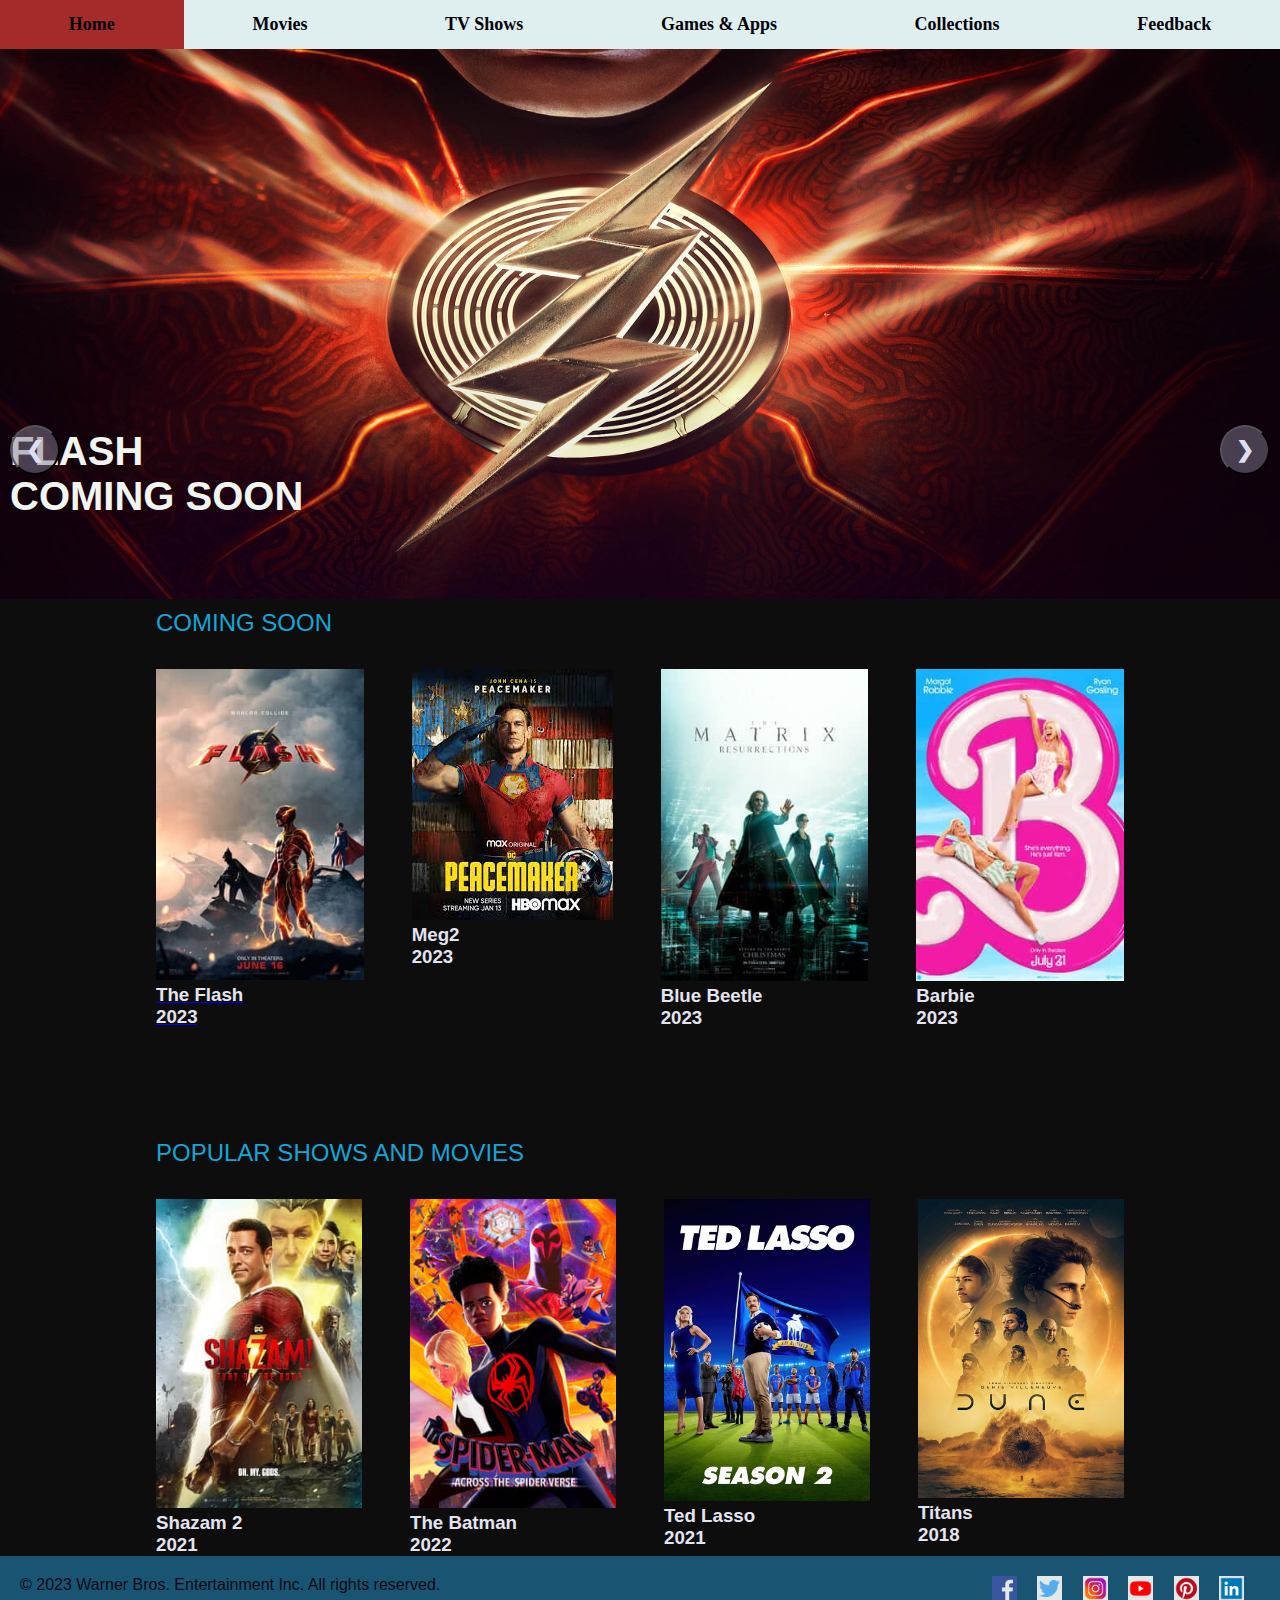
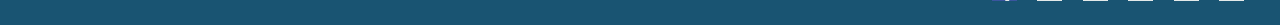
<file: index.html>
<!DOCTYPE html>
<html>
<head>
  <title>Warner Bros Website</title>
  <link rel="stylesheet" href="Style.css">

</head>
<body>
  <header>
    <figure>
     
    </figure>

    <div class="bx bx-menu" id="menu"></div>

    <nav>
      <ul>
        <li><a href="index.html">Home</a></li>
        <li><a href="Movies.html">Movies</a></li>
        <li><a href="TV Shows.html">TV Shows</a></li>
        <li><a href="games & apps.html">Games & Apps</a></li>
        <li><a href="collections.html">Collections</a></li>
        <li><a href="feedback.html">Feedback</a></li>
      </ul>
    </nav>
  </header>

  <section class="mySlides fade">
    <img src="wp12126847-the-flash-movie-2023-wallpapers.jpg">
    <h1>FLASH<br>Coming Soon</h1>
  </section>

  <section class="mySlides fade">
    <img src="battyy.jpg">
    <h1>Batman<br>Coming Soon</h1>
  </section>

  <section class="mySlides fade">
    <img src="cropped-1920-1080-1311498.jpeg">
    <h1>Barbie<br>Coming Soon</h1>
  </section>

  <section>
    <button class="prev" onclick="plusSlides(-1)">❮</button>
    <button class="next" onclick="plusSlides(1)">❯</button>
  </section>

  <section style="text-align:center">
    <span class="dot" onclick="currentSlide(1)"></span>
    <span class="dot" onclick="currentSlide(2)"></span>
    <span class="dot" onclick="currentSlide(3)"></span>
  </section>

  <section>
    <h2>Coming Soon</h2>
  </section>

  <section class="movies">
    <a href="movie1.html">
      <article>
        <figure>
          <img src="flash_keyart_1.jpg">
          <h3>The Flash<br>2023</h3>
        </figure>
      </article>
    </a>
    <article>
      <figure>
        <img src="peacemaker.jpeg">
        <figcaption>
          <h3>Meg2<br>2023</h3>
        </figcaption>
      </figure>
    </article>
    <article>
      <figure>
        <img src="mtrx4_keyart.jpg">
        <h3>Blue Beetle<br>2023</h3>
      </figure>
    </article>
    <article>
      <figure>
        <img src="barbie_keyart_0.jpg">
        <h3>Barbie<br>2023</h3>
      </figure>
    </article>
  </section>

  <section>
    <section>
      <h2>Popular Shows and Movies</h2>
    </section>

    <section class="movies">
      <article>
        <figure>
          <img src="shazam2_keyart.jpg">
          <h3>Shazam 2<br>2021</h3>
        </figure>
      </article>
      <article>
        <figure>
          <img src="spider-man-across-the-spider-verse.jpg">
          <h3>The Batman<br>2022</h3>
        </figure>
      </article>
      <article>
        <figure>
          <img src="60f876385639b_t.jpg">
          <h3>Ted Lasso<br>2021</h3>
        </figure>
      </article>
      <article>
        <figure>
          <img src="Dune (2021 Movie) Review_ A Visually Stunning Massive Work Of Art.jpeg">
          <h3>Titans<br>2018</h3>
        </figure>
      </article>
    </section>
  </section>

  <footer>
    <p>&copy; 2023 Warner Bros. Entertainment Inc. All rights reserved.</p>
    <figure>
 <a href="https://web.facebook.com/warnerbrosent/?_rdc=1&_rdr"><img src="MicrosoftTeams-image%20(1).png" alt="Facebook"></a>
    
	<a href="https://twitter.com/Warnerbros/"><img src=	"MicrosoftTeams-image%20(3).png" alt="Twitter"></a>
    <a href="https://www.instagram.com/warnerbrosentertainment/"><img src="MicrosoftTeams-image%20(2).png" alt="Instagram"></a>
	 <a href="https://www.youtube.com/user/WarnerBrosPictures"><img src="MicrosoftTeams-image%20(4).png" alt="Youtube"></a>
    <a href="https://www.pinterest.com/warnerbrosent/"><img src="MicrosoftTeams-image%20(6).png" alt="Pinterest"></a>
    <a href="https://www.linkedin.com/company/warner-bros--entertainment/"><img src="MicrosoftTeams-image%20(7).png" alt="Linkedin"></a>
    </figure>
  </footer>

  <script src="main.js"></script>

</body>
</html>
</file>
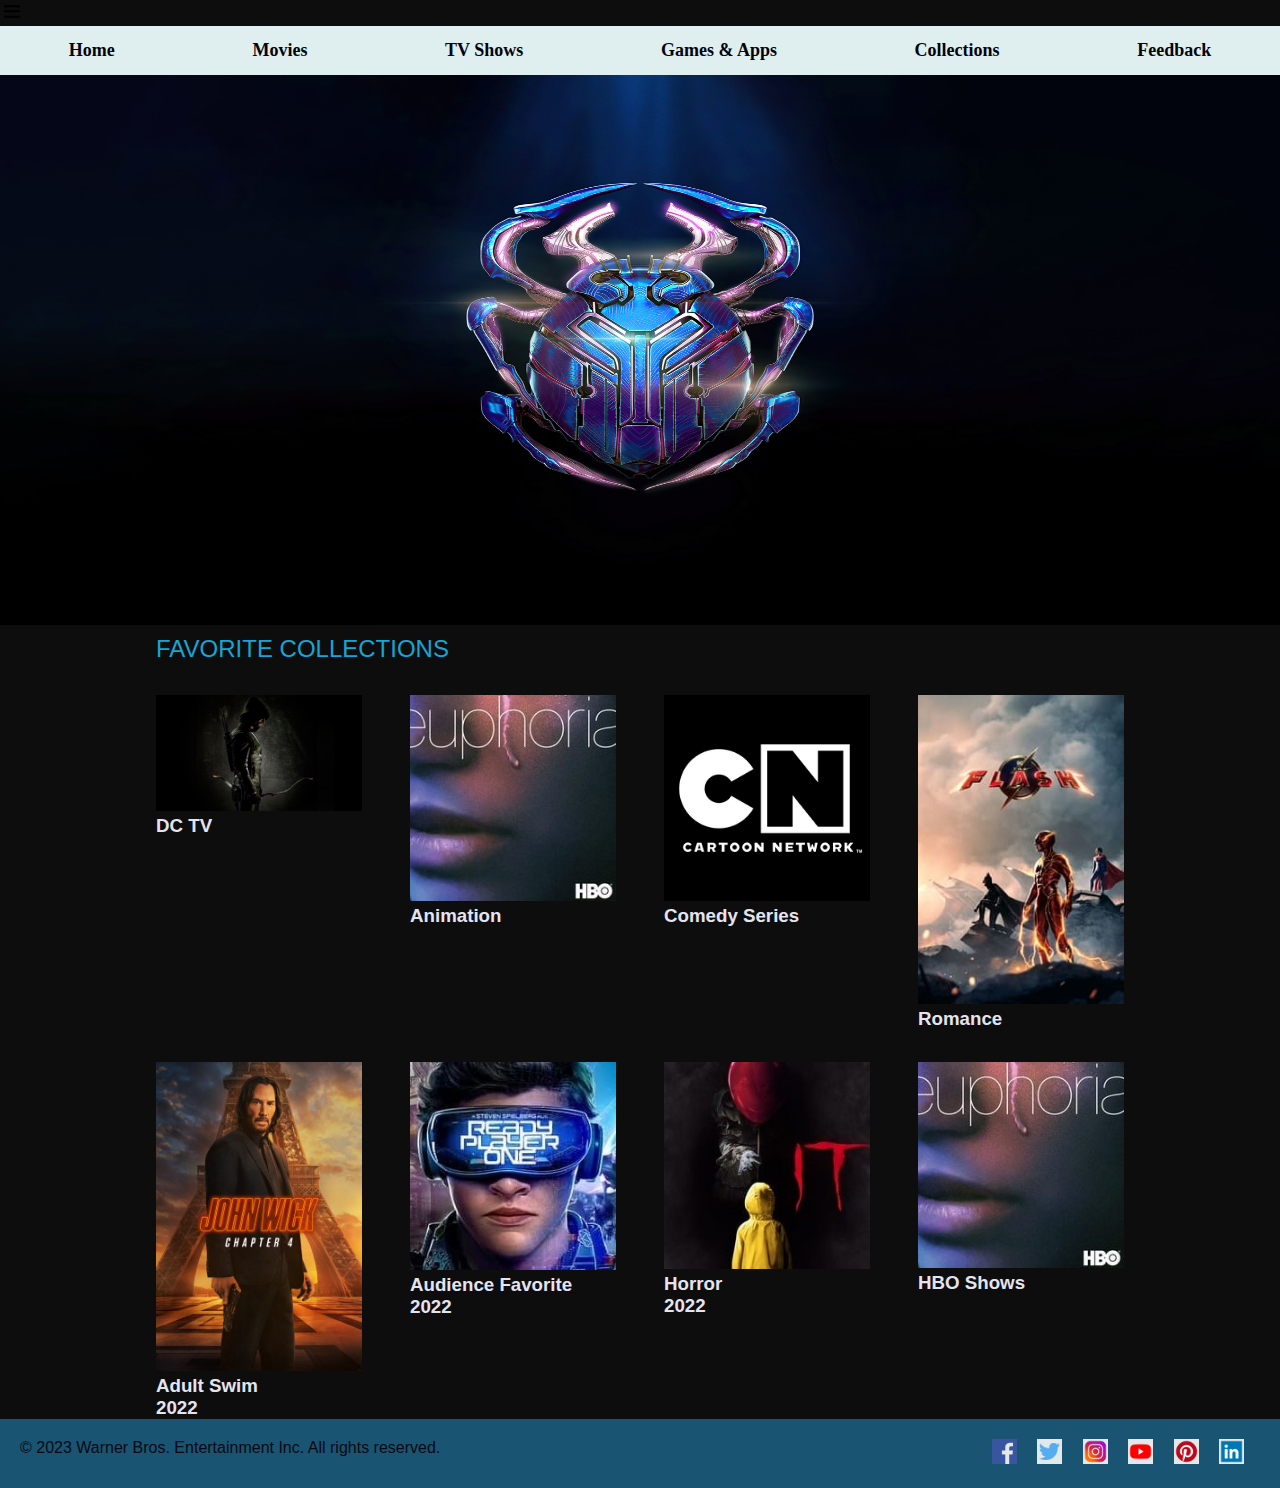
<file: collections.html>
<!DOCTYPE html>
<html>
<head>
  <title>Warner Bros Website</title>
  <link rel="stylesheet" href="Style.css">
  <link rel="stylesheet" href="https://cdn.jsdelivr.net/npm/boxicons@latest/css/boxicons.min.css">
</head>
<body>
  <header>
   
    <div class="bx bx-menu" id="menu"></div>
    <nav>
      <ul>
        <li><a href="index.html">Home</a></li>
        <li><a href="Movies.html">Movies</a></li>
        <li><a href="TV Shows.html">TV Shows</a></li>
        <li><a href="games & apps.html">Games & Apps</a></li>
        <li><a href="collections.html">Collections</a></li>
        <li><a href="feedback.html">Feedback</a></li>
      </ul>
    </nav>
  </header>
  
  <section class="mySlides fade">
    <img src="blue-beetle-2023-oz-1920x1200.jpg">
  </section>
  
  <section>
    <h2>Favorite Collections</h2>
  </section>
  
  <section class="movies">
    <article>
      <figure>
        <img src="OLIVER.jpg">
        <h3>DC TV</h3>
      </figure>
    </article>
    <article>
      <figure>
        <img src="euphoria_s1_cropped.jpg">
        <h3>Animation</h3>
      </figure>
    </article>
    <article>
      <figure>
        <img src="cartoon_network_app_1024x1024.png">
        <h3>Comedy Series</h3>
      </figure>
    </article>
    <article>
      <figure>
        <img src="the-flash-2023.jpg">
        <h3>Romance</h3>
      </figure>
    </article>
  </section>
  
  <section class="movies">
    <article>
      <figure>
        <img src="medium-cover (1).jpg">
        <h3>Adult Swim<br>2022</h3>
      </figure>
    </article>
    <article>
      <figure>
        <img src="ReadyPlayerOne_cropped.jpeg">
        <h3>Audience Favorite<br>2022</h3>
      </figure>
    </article>
    <article>
      <figure>
        <img src="it_whv_cropped.jpg">
        <h3>Horror<br>2022</h3>
      </figure>
    </article>
    <article>
      <figure>
        <img src="euphoria_s1_cropped.jpg">
        <h3>HBO Shows</h3>
      </figure>
    </article>
  </section>
  
  <footer>
    <p>&copy; 2023 Warner Bros. Entertainment Inc. All rights reserved.</p>
    <figure>
      <a href="https://web.facebook.com/warnerbrosent/?_rdc=1&_rdr"><img src="MicrosoftTeams-image%20(1).png" alt="Facebook"></a>
    
	<a href="https://twitter.com/Warnerbros/"><img src=
	"MicrosoftTeams-image%20(3).png" alt="Twitter"></a>
    <a href="https://www.instagram.com/warnerbrosentertainment/"><img src="MicrosoftTeams-image%20(2).png" alt="Instagram"></a>
	 <a href="https://www.youtube.com/user/WarnerBrosPictures"><img src="MicrosoftTeams-image%20(4).png" alt="Youtube"></a>
    <a href="https://www.pinterest.com/warnerbrosent/"><img src="MicrosoftTeams-image%20(6).png" alt="Pinterest"></a>
    <a href="https://www.linkedin.com/company/warner-bros--entertainment/"><img src="MicrosoftTeams-image%20(7).png" alt="Linkedin"></a>
    </figure>
  </footer>

  <script src="main.js"></script>
</body>
</html>
</file>
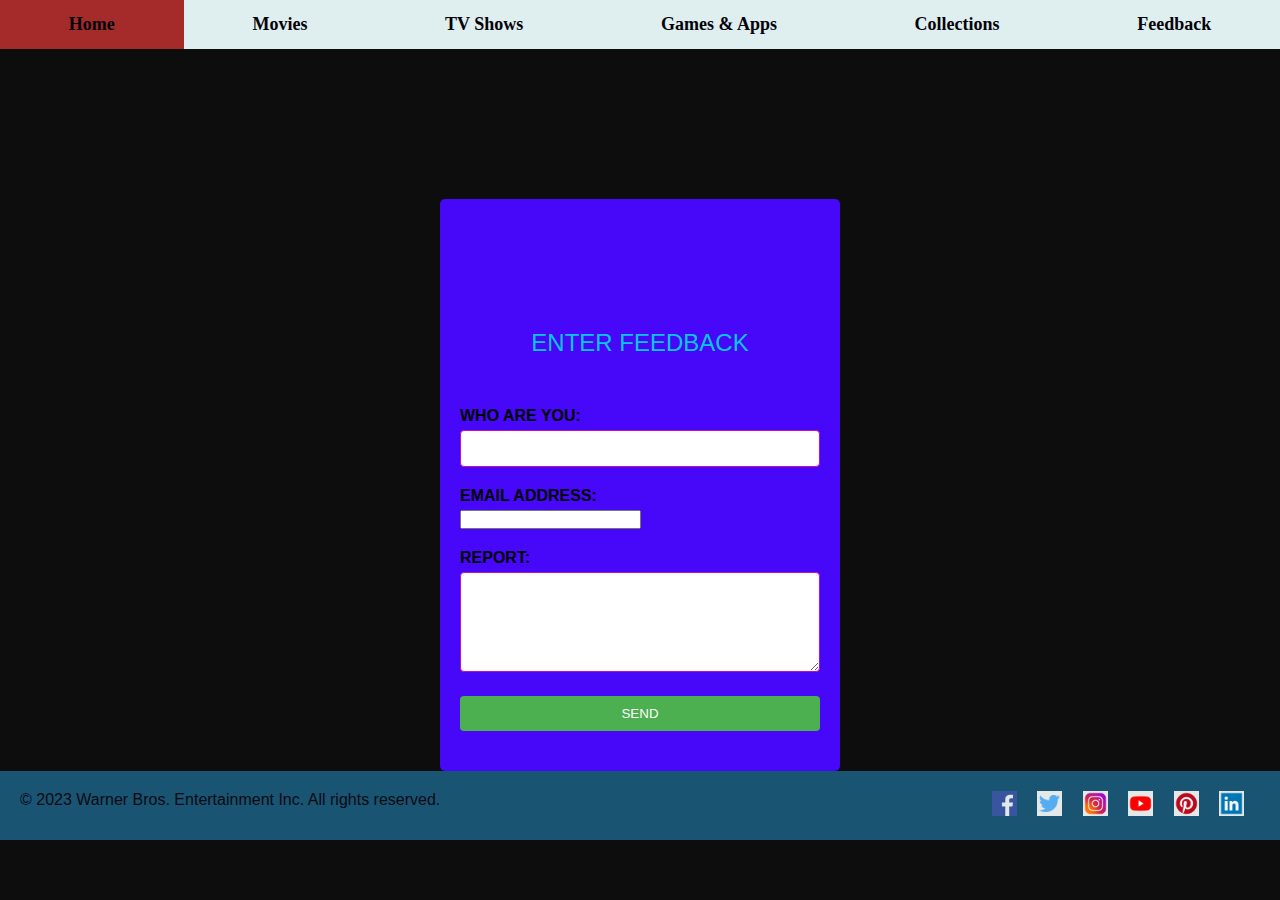
<file: feedback.html>
<!DOCTYPE html>
<html>
<head>
  <title>Warner Bros Website</title>
  <link rel="stylesheet" href="Style.css">
  
</head>
<body>
  <header>
    

    <nav>
      <ul>
        <li><a href="index.html">Home</a></li>
         <li><a href="Movies.html">Movies</a></li>
        <li><a href="TV Shows.html">TV Shows</a></li>
        <li><a href="games & apps.html">Games & Apps</a></li>
        <li><a href="collections.html">Collections</a></li>
        <li><a href="feedback.html">Feedback</a></li>
      </ul>
    </nav>
  </header>

  <div class="container">
    <h2>ENTER FEEDBACK</h2>
    <form action="#" method="post">
      <div class="form-group">
        <label for="name">WHO ARE YOU:</label>
        <input type="text" id="name" name="name" required>
      </div>

      <div class="form-group">
        <label for="email"> EMAIL ADDRESS:</label>
        <input type="email" id="email" name="email" required>
      </div>

      <div class="form-group">
        <label for="message">REPORT:</label>
        <textarea id="message" name="message" rows="5" required></textarea>
      </div>

      <div class="form-group">
        <button type="submit">SEND</button>
      </div>
    </form>
  </div>

  <footer>
    <p>&copy; 2023 Warner Bros. Entertainment Inc. All rights reserved.</p>
    <figure>
 <a href="https://web.facebook.com/warnerbrosent/?_rdc=1&_rdr"><img src="MicrosoftTeams-image%20(1).png" alt="Facebook"></a>
    
	<a href="https://twitter.com/Warnerbros/"><img src=
	"MicrosoftTeams-image%20(3).png" alt="Twitter"></a>
    <a href="https://www.instagram.com/warnerbrosentertainment/"><img src="MicrosoftTeams-image%20(2).png" alt="Instagram"></a>
	 <a href="https://www.youtube.com/user/WarnerBrosPictures"><img src="MicrosoftTeams-image%20(4).png" alt="Youtube"></a>
    <a href="https://www.pinterest.com/warnerbrosent/"><img src="MicrosoftTeams-image%20(6).png" alt="Pinterest"></a>
    <a href="https://www.linkedin.com/company/warner-bros--entertainment/"><img src="MicrosoftTeams-image%20(7).png" alt="Linkedin"></a>
    </figure>
  </footer>

  <script src="main.js"></script>
</body>
</html>
</file>
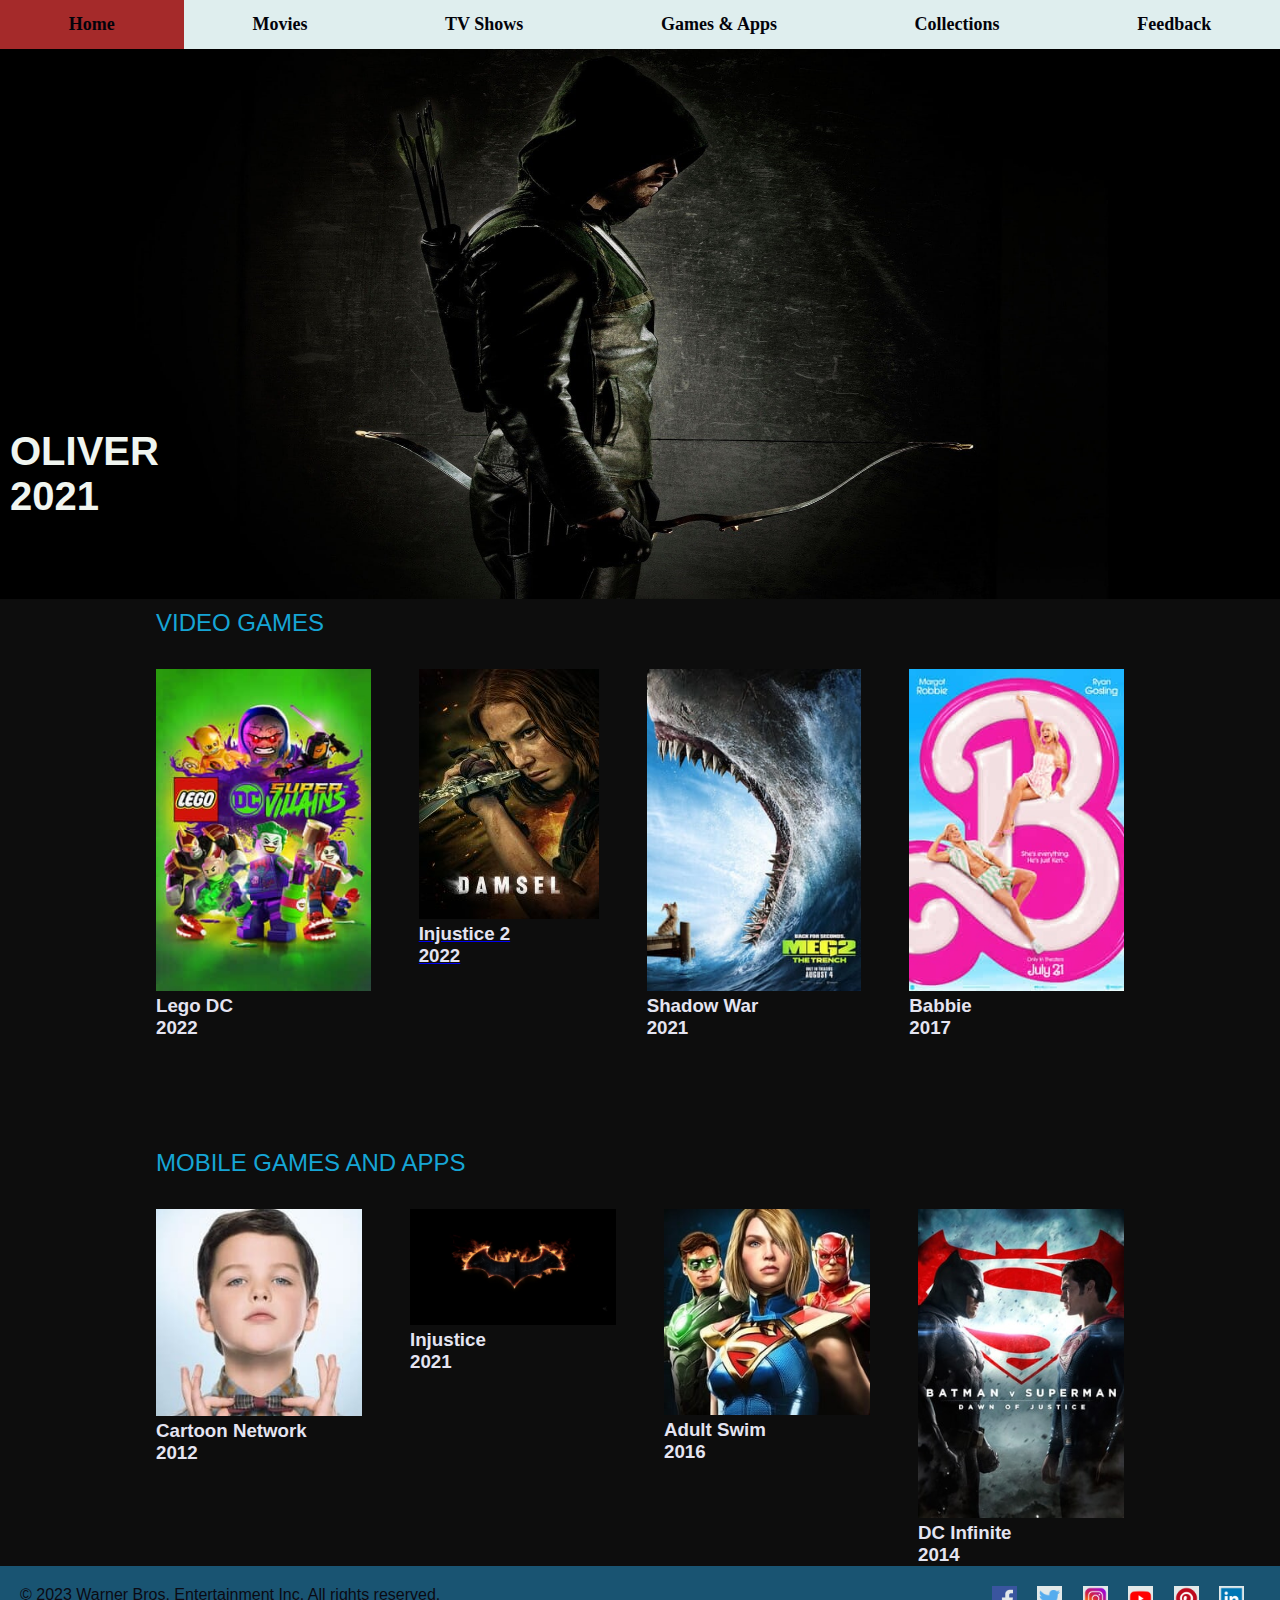
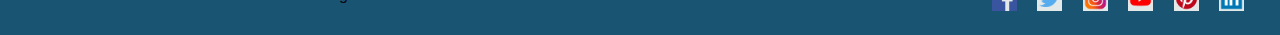
<file: games & apps.html>
<!DOCTYPE html>
<html>
<head>
  <title>Warner Bros Website</title>
  <link rel="stylesheet" href="Style.css">
 
</head>
<body>
  <header>
    
    <div class="bx bx-menu" id="menu"></div>
    <nav>
      <ul>
        <li><a href="index.html">Home</a></li>
        <li><a href="Movies.html">Movies</a></li>
        <li><a href="TV Shows.html">TV Shows</a></li>
        <li><a href="games & apps.html">Games & Apps</a></li>
        <li><a href="collections.html">Collections</a></li>
        <li><a href="feedback.html">Feedback</a></li>
      </ul>
    </nav>
  </header>

  
  <section class="mySlides fade">
    <img src="OLIVER.jpg">
    <h1>Oliver <br>2021</h1>
  </section>

  

  <section style="text-align:center">
    <span class="dot" onclick="currentSlide(1)"></span> 
    <span class="dot" onclick="currentSlide(2)"></span> 
    <span class="dot" onclick="currentSlide(3)"></span> 
  </section>

  <section>
    <h2>Video Games</h2>
  </section>

  <section class="movies">
    <article>
      <figure>
        <img src="LegoDCSuperVillains_Keyart_1400x2100.jpg">
        <h3>Lego DC <br>2022</h3>
      </figure>
    </article>
    <a href="Game1.html">
      <article>
        <figure>
          <img src="damsel.jpg">
          <h3>Injustice 2 <br>2022</h3>
        </figure>
      </article>
    </a>
    <article>
      <figure>
        <img src="meg2_keyart.jpg">
        <h3>Shadow War <br>2021</h3>
      </figure>
    </article>
    <article>
      <figure>
        <img src="barbie_keyart_0.jpg">
        <h3>Babbie <br>2017</h3>
      </figure>
    </article>
  </section>

  <section>
    <section>
      <h2>Mobile Games and Apps</h2>
    </section>
    <section class="movies">
      <article>
        <figure>
          <img src="young_sheldon_s1_cropped.jpg">
          <h3>Cartoon Network <br>2012</h3>
        </figure>
      </article>
      <article>
        <figure>
          <img src="battyy.jpg">
          <h3>Injustice <br>2021</h3>
        </figure>
      </article>
      <article>
        <figure>
          <img src="injustice_2_mobile_key_art.jpg">
          <h3>Adult Swim <br>2016</h3>
        </figure>
      </article>
      <article>
        <figure>
          <img src="batman_v_superman_dd_keyart.jpg">
          <h3>DC Infinite <br>2014</h3>
        </figure>
      </article>
    </section>
  </section>

  <footer>
    <p>&copy; 2023 Warner Bros. Entertainment Inc. All rights reserved.</p>
    <figure>
      <a href="https://web.facebook.com/warnerbrosent/?_rdc=1&_rdr"><img src="MicrosoftTeams-image%20(1).png" alt="Facebook"></a>
    
	<a href="https://twitter.com/Warnerbros/"><img src=
	"MicrosoftTeams-image%20(3).png" alt="Twitter"></a>
    <a href="https://www.instagram.com/warnerbrosentertainment/"><img src="MicrosoftTeams-image%20(2).png" alt="Instagram"></a>
	 <a href="https://www.youtube.com/user/WarnerBrosPictures"><img src="MicrosoftTeams-image%20(4).png" alt="Youtube"></a>
    <a href="https://www.pinterest.com/warnerbrosent/"><img src="MicrosoftTeams-image%20(6).png" alt="Pinterest"></a>
    <a href="https://www.linkedin.com/company/warner-bros--entertainment/"><img src="MicrosoftTeams-image%20(7).png" alt="Linkedin"></a>
    </figure>
  </footer>

  <script src="main.js"></script>
</body>

</html>
</file>
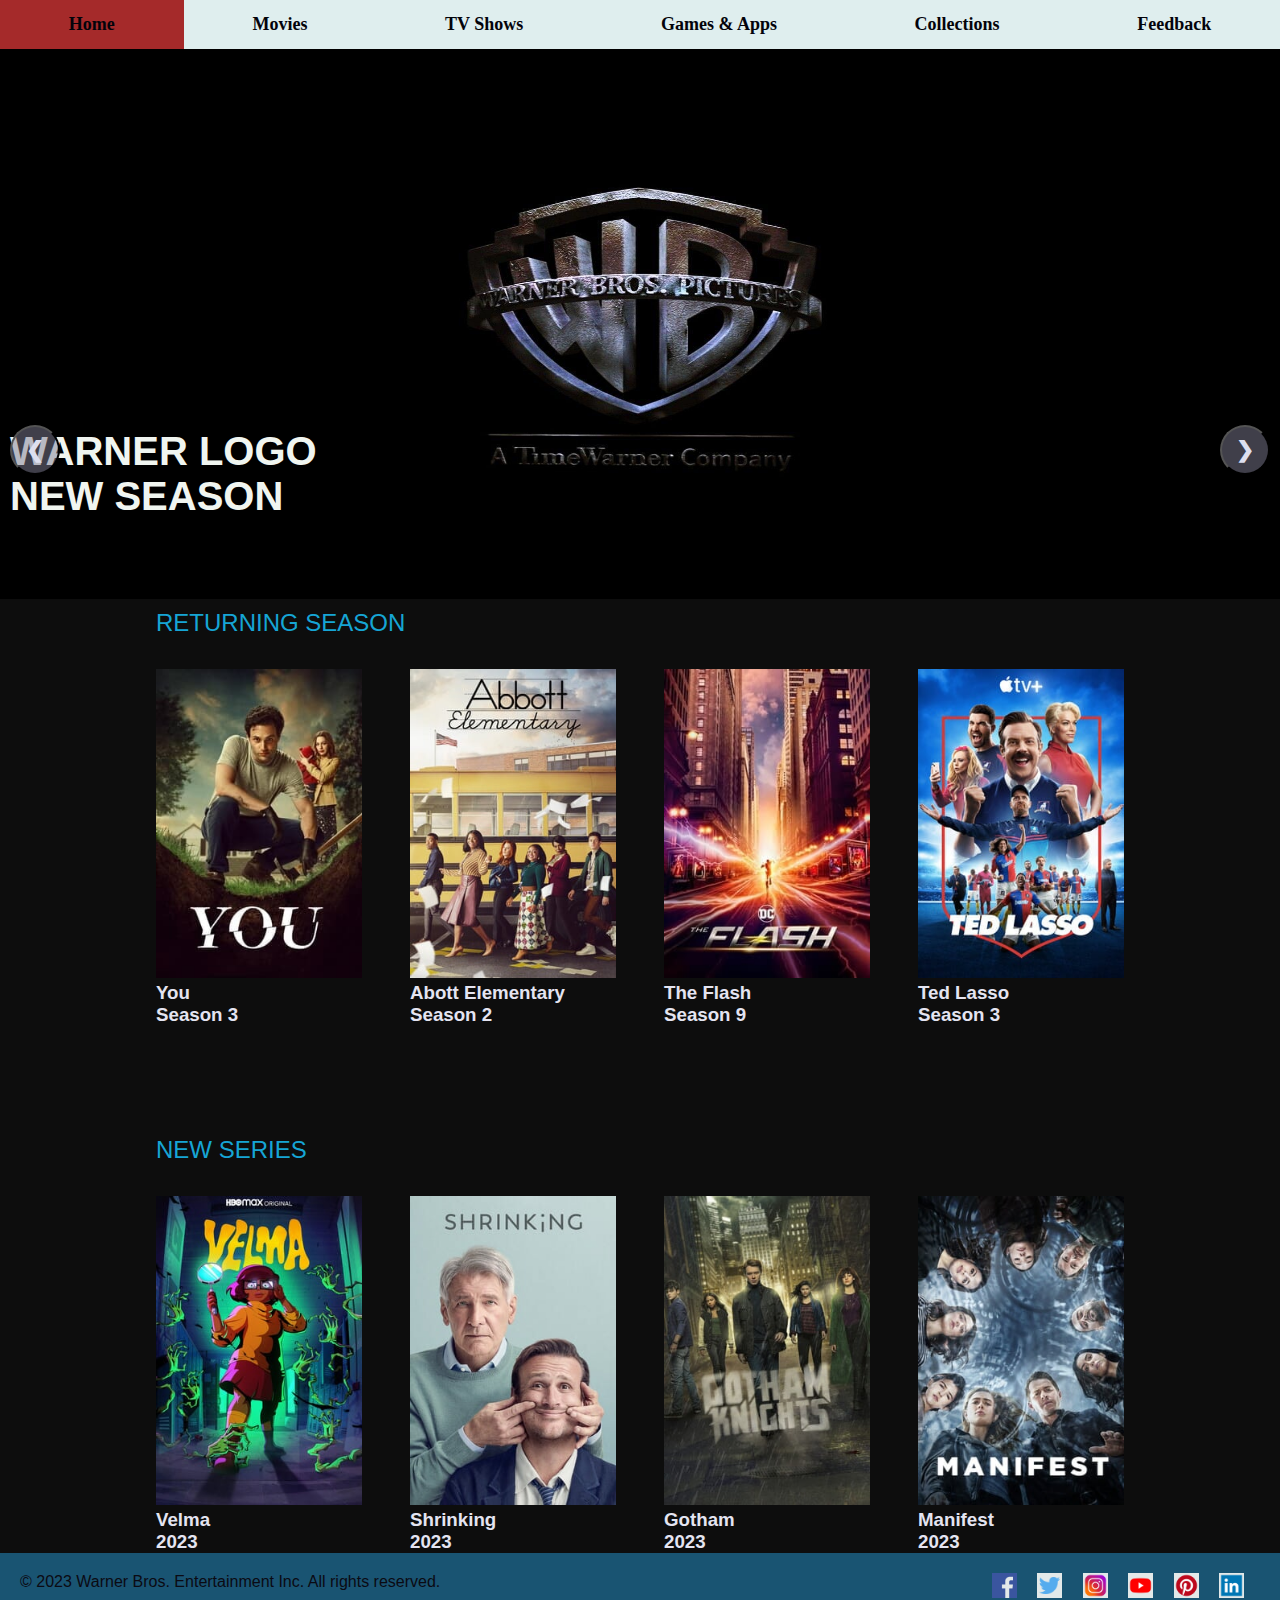
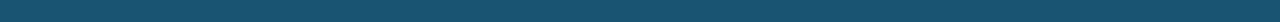
<file: TV Shows.html>
<!DOCTYPE html>
<html>
<head>
  <title>Warner Bros Website</title>
  <link rel="stylesheet" href="Style.css">
  
</head>
<body>
  <header>
    
    <div class="bx bx-menu" id="menu"></div>
    <nav>
      <ul>
        <li><a href="index.html">Home</a></li>
        <li><a href="Movies.html">Movies</a></li>
        <li><a href="TV Shows.html">TV Shows</a></li>
        <li><a href="games & apps.html">Games & Apps</a></li>
        <li><a href="collections.html">Collections</a></li>
        <li><a href="feedback.html">Feedback</a></li>
      </ul>
    </nav>
  </header>

  <section class="mySlides fade">
    <img src="wp2007971-warner-bros-wallpapers.jpg">
    <h1>Warner LOGO<br>New Season</h1>
  </section>

  <section class="mySlides fade">
    <img src="flash.jpg">
    <h1>The Flash<br>New Season</h1>
  </section>

  <section class="mySlides fade">
    <img src="Ted.jpg">
    <h1>Ted Lasso<br>New Season</h1>
  </section>

  <section>
    <button class="prev" onclick="plusSlides(-1)">❮</button>
    <button class="next" onclick="plusSlides(1)">❯</button>
  </section>

  <section style="text-align:center">
    <span class="dot" onclick="currentSlide(1)"></span>
    <span class="dot" onclick="currentSlide(2)"></span>
    <span class="dot" onclick="currentSlide(3)"></span>
  </section>

  

  <section>
    <h2>Returning Season</h2>
  </section>

  <section class="movies">
    <article>
      <figure>
        <img src="you_s3_keyart.jpg">
        <h3>You<br>Season 3</h3>
      </figure>
    </article>
    <article>
      <figure>
        <img src="abbottelementary_1400x2100_v1.jpg">
        <h3>Abott Elementary<br>Season 2</h3>
      </figure>
    </article>
    <article>
      <figure>
        <img src="the_flash_s9_keyart.jpeg">
        <h3>The Flash<br>Season 9</h3>
      </figure>
    </article>
    <article>
      <figure>
        <img src="tedlasso_1400x2100_v1.jpg">
        <h3>Ted Lasso<br>Season 3</h3>
      </figure>
    </article>
  </section>

  <section>
    <h2>New Series</h2>
  </section>

  <section class="movies">
    <article>
      <figure>
        <img src="velma_1400x2100_v1.jpg">
        <h3>Velma<br>2023</h3>
      </figure>
    </article>
    <article>
      <figure>
        <img src="shrinking_1400x2100_v1.jpg">
        <h3>Shrinking<br>2023</h3>
      </figure>
    </article>
    <article>
      <figure>
        <img src="gothamknights_1400x2100_v1.jpg">
        <h3>Gotham<br>2023</h3>
      </figure>
    </article>
    <article>
      <figure>
        <img src="manifest_s4_1400x2100_v1.jpg">
        <h3>Manifest<br>2023</h3>
      </figure>
    </article>
  </section>

  <footer>
    <p>&copy; 2023 Warner Bros. Entertainment Inc. All rights reserved.</p>
    <figure>

      <a href="https://web.facebook.com/warnerbrosent/?_rdc=1&_rdr"><img src="MicrosoftTeams-image%20(1).png" alt="Facebook"></a>
    
	<a href="https://twitter.com/Warnerbros/"><img src=
	"MicrosoftTeams-image%20(3).png" alt="Twitter"></a>
    <a href="https://www.instagram.com/warnerbrosentertainment/"><img src="MicrosoftTeams-image%20(2).png" alt="Instagram"></a>
	 <a href="https://www.youtube.com/user/WarnerBrosPictures"><img src="MicrosoftTeams-image%20(4).png" alt="Youtube"></a>
    <a href="https://www.pinterest.com/warnerbrosent/"><img src="MicrosoftTeams-image%20(6).png" alt="Pinterest"></a>
    <a href="https://www.linkedin.com/company/warner-bros--entertainment/"><img src="MicrosoftTeams-image%20(7).png" alt="Linkedin"></a>
    </figure>
  </footer>

  <script src="main.js"></script>
</body>
</html>
</file>
<file: Style.css>
.mySlides {
  display: none;
}
.mySlides img {
  width: 100%;
  height: 80%;
  
}
.mySlides video {
  width: 100%;
  height: 80;
}


*{
  box-sizing: border-box;
  margin: 0;
  padding: 0;
  

}

body {
  font-family: Arial, sans-serif;
  background-color: hwb(180 5% 95%);
}

/* Styles for the navigation bar */
nav {
  background-color: #dfeeee;
  overflow: show;
  font-family: fantasy;
}


nav ul {
  list-style-type: none;
  margin: 0;
  padding: 0;
  overflow: hidden;
  display: flex; /* Display items in a flex container */
}

nav ul li {
  flex-grow: 1; /* Allow items to grow and fill the available space */
}

nav ul li a {
  display: block;
  color: rgb(3, 3, 10);
  text-align: center;
  padding: 14px 16px;
  text-decoration: none;
  font-size: 18px; /* Larger font size */
  font-weight: bold; /* Bold text */
}

nav ul li a:hover {
  background-color:brown;
}


.logo {
  margin-left: 20px; /* Add margin to the left for logo */
}
    #menu {
      font-size: 24px;
      cursor: pointer;
      z-index: 1000001;
      display: inline;
    }

    .mySlides {
      width: 100%;
      min-height: 450px;
      position: relative;
      display: flex;
      margin: auto;
      align-items: center;
    }

    .mySlides img {
      position: absolute;
      width: 100%;
      height: 550px;
      z-index: -1;
    }

    h1 {
      position: absolute;
      padding: 380px 10px;
      text-transform: uppercase;
      color: rgb(240, 245, 240);
      font-size: 24px;
      font-size: 2.5rem;
    }

    .prev,
    .next {
      cursor: pointer;
      position: absolute;
      top: 50%;
      width: 50px;
      height: 50px;
      margin-top: -25px;
      color: #dddfef;
      font-weight: bold;
      font-size: 22px;
      transition: 0.6s ease;
      border-radius: 50%;
      background-color: rgba(127, 126, 148, 0.5);
      display: flex;
      justify-content: center;
      align-items: center;
    }

    .next {
      right: 10px;
    }

    .prev {
      left: 10px;
    }

    h2 {
      max-width: 968px;
      margin-left: auto;
      margin-right: auto;
      font-size: 24px;
      font-weight: 500;
      text-transform: uppercase;

      margin-top: 110px;
      color: rgb(22, 165, 213);
    }
    .movies {
      max-width: 968px;
      margin-right: auto;
      margin-left: auto;
      display: grid;
      grid-template-columns: repeat(auto-fit, minmax(180px, auto));
      gap: 3rem;
      margin-top: 2rem;
    }
    
  article {
    width: 100%;
    height: auto;
    color: rgb(228, 228, 241);
    cursor: pointer;
  }

  article img {
    width: 100%;
    height: 100%;
    object-fit: cover;
  }

  article img:hover {
    transform: translateY(-10px);
    transition: 0.2s all linear;
  }

  footer {
    background-color:rgb(25, 84, 114);
    color: rgb(11, 10, 19);
    padding: 20px;
    display: flex;
    justify-content: space-between;
  }

  footer img {
    width: 25px;
    height: auto;
    margin-right: 1rem;
    background-color: rgb(227, 233, 233);
  
  }
  

    footer img:hover {
      opacity: 6;
      background: rgb(11, 203, 220);
    }

    .container {
      max-width: 400px;
      margin: 150px auto 0;
      background-color: #4707f8;
      padding: 20px;
      border-radius: 5px;
      
    }

    .container h2 {
      text-align: center;
      margin-bottom: 50px;
      color: rgb(8, 199, 228);
    }

    .form-group {
      margin-bottom: 20px;
    }

    .form-group label {
      display: block;
      font-weight: bold;
      margin-bottom: 5px;
    }

    .form-group input[type="text"],
    .form-group textarea {
      width: 100%;
      padding: 10px;
      border: 1px solid #c40dae;
      border-radius: 4px;
    }

    .form-group textarea {
      resize: vertical;
      height: 100px;
    }

    .form-group button {
      display: block;
      width: 100%;
      padding: 10px;
      background-color: #4CAF50;
      color: #fff;
      border: none;
      border-radius: 4px;
      cursor: pointer;
    }

    .form-group button:hover {
      background-color: #45a049;
    }

    /* Main styles */
    main {
      max-width: 800px;
      margin: 110px auto;
      background-color: #cc0b0b;
      padding: 50px;
      border-radius: 5px;
      color: white;
      box-shadow: 0 2px 5px rgba(0, 0, 0, 0.1);
    }

    .movie-synopsis h6 {
      font-size: 18px;
    }

    .movie-synopsis p {
      font-size: 16px;
    }

    aside {
      background-color: #333;
      color: #fff;
      padding: 20px;
      border-radius: 5px;
    }

    .movie-info h5 {
      font-size: 24px;
      margin-bottom: 10px;
    }

    .movie-info p {
      font-size: 16px;
      margin-bottom: 5px;
    }
	.youtube-button {
      display: inline-block;
      padding: 10px 20px;
      background-color: #ff0000;
      color: #ffffff;
      text-decoration: none;
      font-weight: bold;
      border-radius: 4px
	}

    @media (max-width: 775px) {
      header {
        padding: 12px 4%;
      }

      #menu {
        display: initial;
        color: white;
      }
    }
</file>
